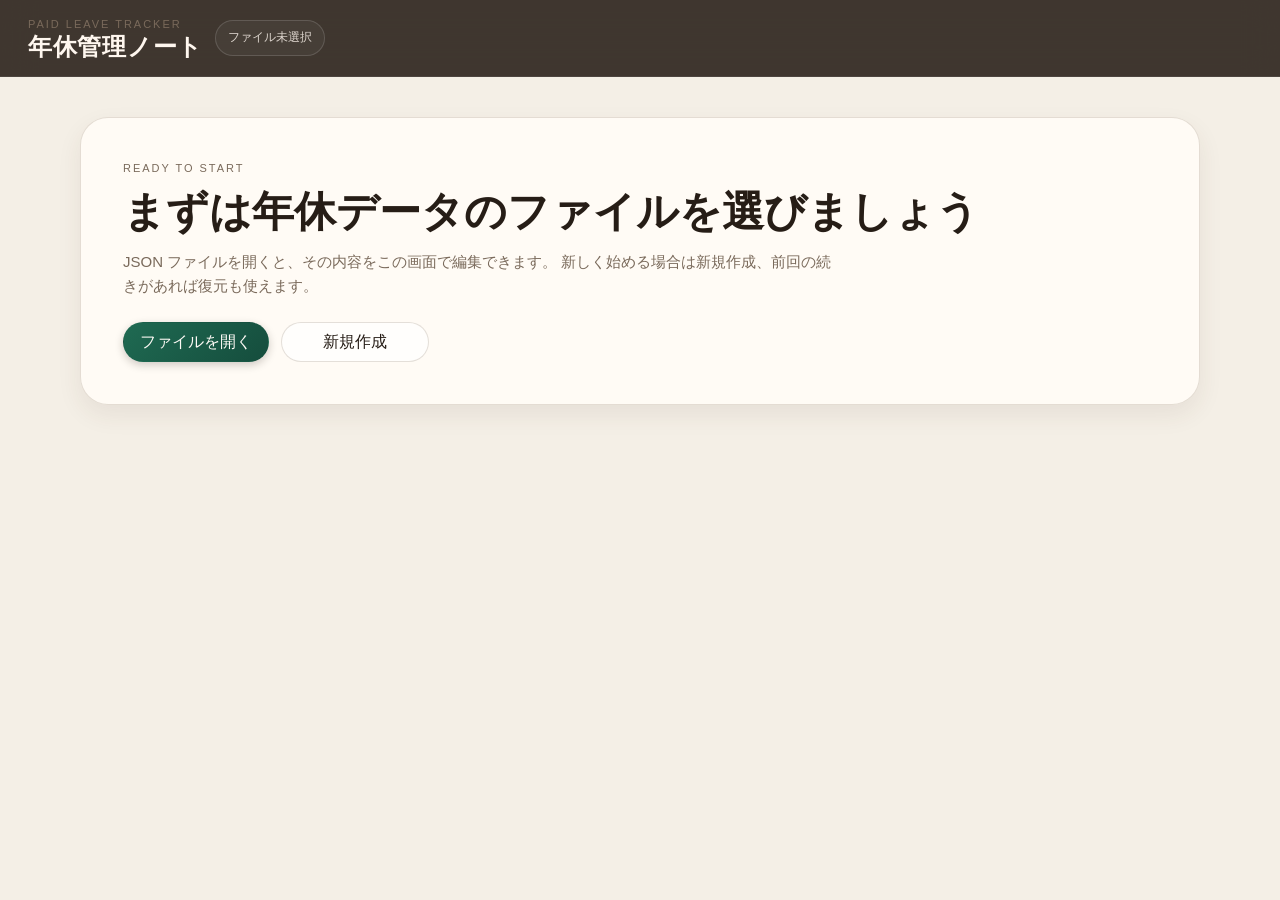
<file: index.html>
<!DOCTYPE html>
<html lang="ja">
<head>
  <meta charset="UTF-8">
  <meta name="viewport" content="width=device-width, initial-scale=1.0">
  <title>年休管理ノート</title>
  <link rel="stylesheet" href="Nenkyu.css">
</head>
<body>
  <header class="header">
    <div class="header-left">
      <div>
        <p class="eyebrow">Paid Leave Tracker</p>
        <h1 class="header-title">年休管理ノート</h1>
      </div>
      <span class="file-badge" id="fileBadge">ファイル未選択</span>
    </div>
    <div class="header-right" id="headerActions">
      <button class="btn btn-hdr" id="btnOpen">開く</button>
      <button class="btn btn-hdr" id="btnNew">新規作成</button>
      <button class="btn btn-hdr" id="btnRestore" style="display:none">前回のファイルを復元</button>
      <div class="sep"></div>
      <button class="btn btn-icon" id="btnSettings" title="設定" disabled>設定</button>
    </div>
  </header>

  <section class="no-file-screen" id="noFileScreen">
    <div class="empty-hero">
      <p class="eyebrow">Ready to start</p>
      <h2>まずは年休データのファイルを選びましょう</h2>
      <p>
        JSON ファイルを開くと、その内容をこの画面で編集できます。
        新しく始める場合は新規作成、前回の続きがあれば復元も使えます。
      </p>
      <div class="actions">
        <button class="btn btn-primary" id="btnOpenStart">ファイルを開く</button>
        <button class="btn btn-secondary btn-big" id="btnNewStart">新規作成</button>
        <button class="btn btn-secondary" id="btnRestoreStart" style="display:none">前回のデータを復元</button>
      </div>
      <div class="restore-inline" id="restoreHint" style="display:none">
        復元候補: <span id="restoreName"></span>
      </div>
    </div>
  </section>

  <main class="main" id="mainContent" style="display:none">
    <section class="hero-card">
      <div class="hero-copy">
        <p class="eyebrow">Overview</p>
        <h2>年休の利用状況サマリー</h2>
        <p>
          付与日数、残り時間、使える日数、期限までの残り日数をまとめて見られます。
        </p>
      </div>

      <div class="summary">
        <div class="sum-item">
          <div class="sum-label">取得済み</div>
          <div class="sum-val" id="sAcquired">0<span class="sum-unit">h</span></div>
        </div>
        <div class="sum-item">
          <div class="sum-label">残り時間</div>
          <div class="sum-val" id="sRemaining">-</div>
        </div>
        <div class="sum-item">
          <div class="sum-label">残り日数</div>
          <div class="sum-val" id="sDays">-</div>
        </div>
        <div class="sum-item">
          <div class="sum-label">期限まで</div>
          <div class="sum-val" id="sDeadline">-</div>
        </div>
      </div>

      <div class="gauge-panel">
        <div class="section-meta">
          <span class="section-title">消化状況</span>
          <span class="section-note" id="gaugeMeta">年間付与に対する利用率</span>
        </div>
        <div class="gauge-wrap">
          <div class="gauge-bar" aria-label="年休消化率">
            <div class="gauge-taken" id="gaugeTaken">
              <span class="gauge-lbl" id="gaugeTakenLbl"></span>
            </div>
            <div class="gauge-rest">
              <span class="gauge-lbl gauge-lbl-rest" id="gaugeRestLbl"></span>
            </div>
          </div>
        </div>
      </div>
    </section>

    <section class="card">
      <div class="card-head">
        <div>
          <p class="card-kicker">Monthly Activity</p>
          <span class="card-title">月別の取得時間</span>
        </div>
      </div>
      <div class="card-body">
        <div class="month-chart" id="monthChart"></div>
      </div>
    </section>

    <section class="card" id="formCard">
      <div class="card-head">
        <div>
          <p class="card-kicker">Record Entry</p>
          <span class="card-title" id="formTitle">新しい記録を追加</span>
        </div>
        <button class="btn btn-secondary" id="btnCancel" style="display:none">キャンセル</button>
      </div>
      <div class="card-body">
        <div class="edit-banner" id="editBanner" style="display:none">
          <div>
            <strong id="editBannerTitle">編集中</strong>
            <span id="editBannerText"></span>
          </div>
          <button class="btn btn-secondary" id="btnCancelBanner">編集をやめる</button>
        </div>
        <input type="hidden" id="editId">
        <div class="form-grid">
          <div class="fg">
            <label for="iDate">取得日</label>
            <input type="date" id="iDate">
          </div>
          <div class="fg">
            <label for="iType">区分</label>
            <select id="iType">
              <option value="full">全休</option>
              <option value="partial">時間休</option>
            </select>
          </div>
          <div class="fg">
            <label for="iStart">開始</label>
            <input type="time" id="iStart" disabled>
          </div>
          <div class="fg">
            <label for="iEnd">終了</label>
            <input type="time" id="iEnd" disabled>
          </div>
          <div class="fg fg-submit">
            <button class="btn btn-primary" id="btnSubmit">追加する</button>
          </div>
        </div>
        <div class="fg fg-note">
          <label for="iNote">メモ</label>
          <textarea id="iNote" rows="3" placeholder="例: 病院、役所手続き、家族イベント など"></textarea>
        </div>
        <div class="hint" id="formHint">時間休を選ぶと開始・終了時間を入力できます。</div>
        <div class="form-err" id="formErr" aria-live="polite"></div>
      </div>
    </section>

    <section class="card">
      <div class="card-head">
        <div>
          <p class="card-kicker">History</p>
          <span class="card-title">取得履歴</span>
        </div>
        <span class="table-meta" id="recCount">0件</span>
      </div>
      <div class="history-wrap">
        <div class="history-head" aria-hidden="true">
          <span>日付</span>
          <span>区分</span>
          <span>取得時間</span>
          <span>時間帯</span>
          <span class="history-head-actions">操作</span>
        </div>
        <div class="history-list" id="recTbody"></div>
        <div id="emptyMsg" class="empty">まだ記録はありません。</div>
      </div>
    </section>
  </main>

  <div class="modal-overlay" id="modalOverlay">
    <div class="modal" role="dialog" aria-modal="true" aria-labelledby="settingsTitle">
      <div class="modal-head">
        <span class="modal-title" id="settingsTitle">設定</span>
        <button class="modal-close" id="btnModalClose" aria-label="閉じる">×</button>
      </div>
      <div class="modal-body">
        <div class="fg">
          <label for="sTotalDays">年間付与日数</label>
          <input type="number" id="sTotalDays" min="0" step="0.5">
        </div>
        <div class="fg">
          <label for="sPerDay">1日あたりの時間</label>
          <input type="number" id="sPerDay" min="0.5" step="0.5">
        </div>
        <div class="fg">
          <label for="sDeadlineInput">有効期限</label>
          <input type="date" id="sDeadlineInput">
        </div>
        <label class="check-row">
          <input type="checkbox" id="sDeductLunch">
          <span>時間休の計算で昼休憩を差し引く</span>
        </label>
        <div class="form-grid form-grid-compact">
          <div class="fg">
            <label for="sLunchStart">昼休憩 開始</label>
            <input type="time" id="sLunchStart" value="12:00">
          </div>
          <div class="fg">
            <label for="sLunchEnd">昼休憩 終了</label>
            <input type="time" id="sLunchEnd" value="13:00">
          </div>
        </div>
      </div>
      <div class="modal-footer">
        <button class="btn btn-secondary" id="btnModalCancel">キャンセル</button>
        <button class="btn btn-primary" id="btnSaveSettings">保存</button>
      </div>
    </div>
  </div>

  <script src="Nenkyu.js"></script>
  <script>
    document.addEventListener("DOMContentLoaded", () => {
      if (typeof init === "function") init();
    });
  </script>
</body>
</html>
</file>
<file: Nenkyu.css>
.history-future-sep {
  display: flex;
  align-items: center;
  justify-content: center;
  margin: 18px 0 0 0;
  padding: 0;
  border-top: 2px dashed var(--accent);
  color: var(--accent);
  font-size: 13px;
  font-weight: 700;
  background: transparent;
}

.history-future-sep span {
  background: var(--surface);
  padding: 0 16px;
  position: relative;
  top: -0.7em;
}

:root {
  --bg: #f4efe6;
  --surface: rgba(255, 252, 247, 0.92);
  --surface-strong: #fffdfa;
  --border: rgba(105, 84, 57, 0.18);
  --border-strong: rgba(105, 84, 57, 0.3);
  --text: #261d16;
  --text-muted: #7a6a5b;
  --accent: #1f6a52;
  --accent-strong: #154d3d;
  --accent-soft: #ddede7;
  --accent-soft-2: #c6e1d7;
  --warn: #c1781f;
  --danger: #bb4337;
  --shadow: 0 10px 24px rgba(71, 53, 35, 0.08);
  --radius-lg: 28px;
  --radius-md: 18px;
  --radius-sm: 12px;
  --mono: "JetBrains Mono", "Consolas", monospace;
  --sans: "BIZ UDPGothic", "Hiragino Sans", "Noto Sans JP", sans-serif;
}

* {
  box-sizing: border-box;
  margin: 0;
  padding: 0;
}

body {
  min-height: 100vh;
  font-family: var(--sans);
  color: var(--text);
  background: var(--bg);
  line-height: 1.6;
}

button,
input,
select {
  font: inherit;
}

.eyebrow {
  font-size: 11px;
  letter-spacing: 0.18em;
  text-transform: uppercase;
  color: var(--text-muted);
}

.header {
  position: sticky;
  top: 0;
  z-index: 20;
  display: flex;
  align-items: center;
  justify-content: space-between;
  gap: 16px;
  padding: 16px 28px;
  backdrop-filter: blur(16px);
  background: rgba(38, 29, 22, 0.88);
  color: #fff7ef;
  border-bottom: 1px solid rgba(255, 255, 255, 0.08);
}

.header-left,
.header-right {
  display: flex;
  align-items: center;
  gap: 12px;
}

.header-right.is-hidden {
  display: none;
}

.header-title {
  font-size: 24px;
  line-height: 1.1;
  letter-spacing: 0.03em;
}

.file-badge {
  max-width: 320px;
  overflow: hidden;
  text-overflow: ellipsis;
  white-space: nowrap;
  border: 1px solid rgba(255, 255, 255, 0.14);
  border-radius: 999px;
  padding: 7px 12px;
  font-size: 12px;
  font-family: var(--mono);
  color: rgba(255, 247, 239, 0.82);
  background: rgba(255, 255, 255, 0.04);
}

.sep {
  width: 1px;
  height: 22px;
  background: rgba(255, 255, 255, 0.14);
}

.btn {
  display: inline-flex;
  align-items: center;
  justify-content: center;
  min-height: 40px;
  padding: 0 16px;
  border: 1px solid transparent;
  border-radius: 999px;
  cursor: pointer;
  transition: transform 0.15s ease, background 0.15s ease, border-color 0.15s ease, color 0.15s ease;
}

.btn:hover {
  transform: translateY(-1px);
}

.btn:disabled {
  opacity: 0.45;
  cursor: not-allowed;
  transform: none;
}

.btn-hdr {
  color: rgba(255, 247, 239, 0.92);
  border-color: rgba(255, 255, 255, 0.18);
  background: rgba(255, 255, 255, 0.05);
}

.btn-hdr:hover {
  background: rgba(255, 255, 255, 0.14);
}

.btn-icon {
  padding-inline: 14px;
  color: rgba(255, 247, 239, 0.92);
  background: rgba(255, 255, 255, 0.07);
}

.btn-primary {
  color: #fdfaf5;
  background: linear-gradient(135deg, var(--accent) 0%, var(--accent-strong) 100%);
  box-shadow: 0 3px 8px rgba(38, 29, 22, 0.22);
}

.btn-primary:hover {
  filter: brightness(1.05);
}

.btn-secondary {
  color: var(--text);
  border-color: var(--border);
  background: rgba(255, 255, 255, 0.7);
}

.btn-secondary:hover {
  border-color: var(--border-strong);
  background: #fff;
}

.btn-big {
  min-width: 148px;
}

.btn-row {
  min-height: 34px;
  padding: 0 12px;
  border-radius: 999px;
  background: transparent;
}

.btn-row-edit {
  color: var(--accent);
  border-color: rgba(31, 106, 82, 0.15);
}

.btn-row-del {
  color: var(--danger);
  border-color: rgba(187, 67, 55, 0.15);
}

.no-file-screen,
.main {
  width: min(1120px, calc(100% - 32px));
  margin: 0 auto;
}

.no-file-screen {
  padding: 40px 0 52px;
}

.empty-hero,
.hero-card,
.card,
.modal {
  background: var(--surface);
  border: 1px solid var(--border);
  border-radius: var(--radius-lg);
  box-shadow: var(--shadow);
}

.empty-hero {
  padding: 42px;
  text-align: left;
}

.empty-hero h2 {
  margin-top: 10px;
  font-size: clamp(28px, 4vw, 42px);
  line-height: 1.15;
}

.empty-hero p:last-of-type {
  max-width: 720px;
  margin-top: 14px;
  color: var(--text-muted);
  font-size: 15px;
}

.actions {
  display: flex;
  flex-wrap: wrap;
  gap: 12px;
  margin-top: 24px;
}

.restore-inline {
  margin-top: 18px;
  color: var(--text-muted);
  font-family: var(--mono);
  font-size: 12px;
}

.main {
  display: flex;
  flex-direction: column;
  gap: 20px;
  padding: 28px 0 48px;
}

.hero-card {
  padding: 28px;
  overflow: hidden;
  position: relative;
}

.hero-copy {
  max-width: 640px;
  margin-bottom: 24px;
}

.hero-copy h2 {
  margin-top: 10px;
  font-size: clamp(24px, 3vw, 36px);
  line-height: 1.2;
}

.hero-copy p:last-child {
  margin-top: 10px;
  color: var(--text-muted);
}

.summary {
  display: grid;
  grid-template-columns: repeat(4, minmax(0, 1fr));
  gap: 14px;
}

.sum-item {
  padding: 20px;
  border-radius: var(--radius-md);
  background: var(--surface-strong);
  border: 1px solid rgba(105, 84, 57, 0.08);
}

.sum-label {
  font-size: 12px;
  color: var(--text-muted);
}

.sum-val {
  margin-top: 10px;
  font-size: clamp(24px, 3vw, 34px);
  line-height: 1;
  font-weight: 700;
  color: var(--accent);
  font-family: var(--mono);
}

.sum-val.is-warn {
  color: var(--warn);
}

.sum-val.is-danger {
  color: var(--danger);
}

.sum-unit {
  margin-left: 4px;
  font-size: 13px;
  color: var(--text-muted);
  font-family: var(--sans);
}

.gauge-panel {
  margin-top: 20px;
  padding: 18px 20px 20px;
  border-radius: var(--radius-md);
  background: rgba(255, 255, 255, 0.72);
  border: 1px solid rgba(105, 84, 57, 0.08);
}

.section-meta {
  display: flex;
  align-items: baseline;
  justify-content: space-between;
  gap: 16px;
  margin-bottom: 12px;
}

.section-title {
  font-weight: 700;
}

.section-note {
  font-size: 12px;
  color: var(--text-muted);
}

.gauge-wrap {
  overflow: hidden;
  border-radius: 999px;
}

.gauge-bar {
  display: flex;
  min-height: 32px;
  background: #ece4d8;
}

.gauge-taken,
.gauge-rest {
  display: flex;
  align-items: center;
  min-width: 0;
}

.gauge-taken {
  justify-content: flex-end;
  background: linear-gradient(90deg, var(--accent) 0%, #2e8668 100%);
  transition: width 0.35s ease;
}

.gauge-taken.is-warn {
  background: linear-gradient(90deg, var(--warn) 0%, #d98e2b 100%);
}

.gauge-taken.is-danger {
  background: linear-gradient(90deg, var(--danger) 0%, #d55e52 100%);
}

.gauge-rest {
  flex: 1;
}

.gauge-lbl {
  padding: 0 12px;
  font-size: 12px;
  white-space: nowrap;
  overflow: hidden;
  text-overflow: ellipsis;
}

.gauge-taken .gauge-lbl {
  color: rgba(255, 255, 255, 0.96);
  font-family: var(--mono);
}

.gauge-lbl-rest {
  color: var(--text-muted);
}

.card {
  overflow: hidden;
}

.card-head {
  display: flex;
  align-items: center;
  justify-content: space-between;
  gap: 12px;
  padding: 20px 24px 16px;
  border-bottom: 1px solid rgba(105, 84, 57, 0.1);
}

.card-kicker {
  font-size: 11px;
  letter-spacing: 0.16em;
  text-transform: uppercase;
  color: var(--text-muted);
}

.card-title {
  display: inline-block;
  margin-top: 4px;
  font-size: 20px;
  font-weight: 700;
}

.card-body {
  padding: 22px 24px 24px;
}

.edit-banner {
  display: flex;
  align-items: center;
  justify-content: space-between;
  gap: 14px;
  margin-bottom: 18px;
  padding: 14px 16px;
  border: 1px solid rgba(31, 106, 82, 0.18);
  border-radius: 16px;
  background: rgba(31, 106, 82, 0.08);
}

.edit-banner strong {
  display: block;
  margin-bottom: 2px;
  font-size: 14px;
}

.edit-banner span {
  font-size: 12px;
  color: var(--text-muted);
}

.card.is-editing {
  border-color: rgba(31, 106, 82, 0.35);
  box-shadow: 0 24px 52px rgba(31, 106, 82, 0.14);
}

.hint,
.table-meta {
  font-size: 12px;
  color: var(--text-muted);
}

.month-chart {
  display: grid;
  grid-template-columns: repeat(auto-fit, minmax(42px, 1fr));
  gap: 10px;
  align-items: end;
  min-height: 170px;
  padding-top: 18px;
}

.mc-col {
  position: relative;
  display: flex;
  flex-direction: column;
  align-items: center;
  justify-content: end;
  min-height: 140px;
}

.mc-bar {
  width: 100%;
  min-height: 6px;
  border-radius: 14px 14px 6px 6px;
  background: #e8dfd2;
}

.mc-bar.mc-data {
  background: linear-gradient(180deg, var(--accent-soft-2) 0%, #8cbca7 100%);
}

.mc-bar.mc-current {
  background: linear-gradient(180deg, #f1c680 0%, var(--warn) 100%);
}

.mc-val {
  position: absolute;
  top: 0;
  transform: translateY(-10px);
  font-size: 10px;
  font-family: var(--mono);
  color: var(--accent);
}

.mc-val.mc-current,
.mc-month.mc-current {
  color: var(--warn);
}

.mc-month {
  margin-top: 8px;
  font-size: 11px;
  color: var(--text-muted);
}

.mc-empty {
  grid-column: 1 / -1;
  padding: 40px 0;
  text-align: center;
  color: var(--text-muted);
}

.form-grid {
  display: grid;
  grid-template-columns: repeat(5, minmax(0, 1fr));
  gap: 14px;
  align-items: end;
}

.form-grid-compact {
  grid-template-columns: repeat(2, minmax(0, 1fr));
}

.fg {
  display: flex;
  flex-direction: column;
  gap: 6px;
}

.fg label {
  font-size: 12px;
  color: var(--text-muted);
}

.fg input,
.fg select,
.fg textarea {
  width: 100%;
  min-height: 46px;
  padding: 0 14px;
  border-radius: 14px;
  border: 1px solid rgba(105, 84, 57, 0.16);
  background: rgba(255, 255, 255, 0.82);
  color: var(--text);
}

.fg input:focus,
.fg select:focus,
.fg textarea:focus {
  outline: none;
  border-color: rgba(31, 106, 82, 0.55);
  box-shadow: 0 0 0 4px rgba(31, 106, 82, 0.08);
}

.fg input:disabled {
  background: rgba(237, 230, 220, 0.75);
  color: rgba(38, 29, 22, 0.45);
}

.fg textarea {
  min-height: 92px;
  padding-block: 12px;
  resize: vertical;
}

.fg-submit {
  justify-content: end;
}

.fg-note {
  margin-top: 14px;
}

.form-err {
  min-height: 22px;
  margin-top: 10px;
  color: var(--danger);
  font-size: 13px;
}

.check-row {
  display: flex;
  align-items: center;
  gap: 10px;
  color: var(--text);
}

.check-row input {
  width: 18px;
  height: 18px;
}

.history-wrap {
  padding: 0 18px 16px;
  --history-cols: minmax(9.5rem, 2.2fr) minmax(4.5rem, 1fr) minmax(5.5rem, 1fr) minmax(6.5rem, 1.2fr) minmax(9rem, 1.5fr);
}

.history-head,
.history-main {
  display: grid;
  grid-template-columns: var(--history-cols);
  align-items: center;
  column-gap: 18px;
}

.history-head {
  padding: 14px 6px 12px;
  border-bottom: 1px solid rgba(105, 84, 57, 0.1);
  color: var(--text-muted);
  font-size: 12px;
  font-weight: 700;
}

.history-head>span:nth-child(1) {
  justify-self: start;
  text-align: left;
}

.history-head>span:nth-child(2) {
  justify-self: center;
  text-align: center;
}

.history-head>span:nth-child(3) {
  justify-self: center;
  text-align: center;
}

.history-head>span:nth-child(4) {
  justify-self: center;
  text-align: center;
}

.history-head>span:nth-child(5) {
  justify-self: end;
  text-align: right;
  padding-right: 10px;
}

.history-list {
  display: flex;
  flex-direction: column;
}

.history-row {
  padding: 14px 6px 12px;
  border-bottom: 1px solid rgba(105, 84, 57, 0.08);
}

.history-row:last-child {
  border-bottom: none;
}

.history-row:hover {
  background: rgba(31, 106, 82, 0.04);
}

.history-row.is-editing-row {
  background: rgba(31, 106, 82, 0.08);
}

.mono,
.num {
  font-family: var(--mono);
}

.table-cell-date {
  display: flex;
  align-items: center;
}

.table-cell-date>span,
.table-cell-date>small {
  white-space: nowrap;
}

.history-cell {
  min-width: 0;
}

.history-date {
  justify-self: start;
  text-align: left;
}

.history-type {
  justify-self: center;
  text-align: center;
}

.history-label {
  display: none;
}

.history-hours {
  justify-self: center;
  text-align: center;
}

.history-time-range {
  justify-self: center;
  text-align: center;
  color: var(--text-muted);
  font-size: 12px;
}

.history-actions {
  display: inline-flex;
  justify-self: end;
  align-items: center;
  gap: 8px;
  white-space: nowrap;
}

.history-note-row {
  margin-top: 4px;
  padding-left: 0;
}

.history-note-label {
  display: inline-block;
  margin-right: 8px;
  color: var(--text-muted);
  font-size: 11px;
}

.history-note-text {
  display: inline;
  color: var(--text-muted);
  font-size: 13px;
  line-height: 1.5;
}

.note-indicator {
  position: relative;
  display: inline-flex;
  align-items: center;
}

.note-indicator-inline {
  justify-self: start;
}

.note-trigger {
  border: 1px solid rgba(31, 106, 82, 0.12);
  border-radius: 999px;
  background: rgba(31, 106, 82, 0.06);
  color: var(--accent);
  font-size: 11px;
  font-weight: 700;
  padding: 2px 8px;
  cursor: help;
}

.note-tooltip {
  position: absolute;
  left: 0;
  top: calc(100% + 8px);
  z-index: 5;
  display: none;
  width: min(260px, 48vw);
  padding: 10px 12px;
  border-radius: 12px;
  background: rgba(38, 29, 22, 0.94);
  color: #fff7ef;
  font-size: 12px;
  line-height: 1.5;
  box-shadow: 0 12px 30px rgba(38, 29, 22, 0.22);
  white-space: normal;
}

.note-tooltip-right {
  left: auto;
  right: 0;
}

.note-indicator:hover .note-tooltip,
.note-indicator:focus-within .note-tooltip {
  display: block;
}

.history-row:last-child .note-tooltip,
.history-row:nth-last-child(2) .note-tooltip {
  top: auto;
  bottom: calc(100% + 8px);
}

.badge {
  display: inline-flex;
  align-items: center;
  min-height: 28px;
  padding: 0 10px;
  border-radius: 999px;
  font-size: 12px;
  font-weight: 700;
  white-space: nowrap;
}

.badge-full {
  color: var(--accent);
  background: var(--accent-soft);
}

.badge-partial {
  color: #6b4d14;
  background: #f6e3c0;
}

.empty {
  padding: 48px 24px;
  text-align: center;
  color: var(--text-muted);
}

.modal-overlay {
  display: none;
  position: fixed;
  inset: 0;
  z-index: 30;
  justify-content: center;
  align-items: center;
  padding: 20px;
  background: rgba(29, 20, 14, 0.42);
  backdrop-filter: blur(8px);
}

.modal-overlay.open {
  display: flex;
}

.modal {
  width: min(480px, 100%);
}

.modal-head,
.modal-footer {
  display: flex;
  align-items: center;
  justify-content: space-between;
  gap: 10px;
  padding: 20px 24px;
}

.modal-head {
  border-bottom: 1px solid rgba(105, 84, 57, 0.1);
}

.modal-body {
  display: flex;
  flex-direction: column;
  gap: 16px;
  padding: 24px;
}

.modal-footer {
  justify-content: flex-end;
  border-top: 1px solid rgba(105, 84, 57, 0.1);
}

.modal-title {
  font-size: 20px;
  font-weight: 700;
}

.modal-close {
  border: none;
  background: transparent;
  color: var(--text-muted);
  font-size: 24px;
  cursor: pointer;
}

@media (max-width: 980px) {
  .summary {
    grid-template-columns: repeat(2, minmax(0, 1fr));
  }

  .form-grid {
    grid-template-columns: repeat(2, minmax(0, 1fr));
  }

  .fg-submit {
    grid-column: 1 / -1;
  }
}

@media (max-width: 760px) {
  .header {
    flex-direction: column;
    align-items: stretch;
    padding: 14px 16px;
  }

  .header-left,
  .header-right {
    flex-wrap: wrap;
  }

  .file-badge {
    max-width: 100%;
  }

  .no-file-screen,
  .main {
    width: min(100%, calc(100% - 24px));
  }

  .empty-hero,
  .hero-card,
  .card {
    border-radius: 22px;
  }

  .empty-hero,
  .hero-card,
  .card-body,
  .modal-body {
    padding: 16px;
  }

  .card-head,
  .modal-head,
  .modal-footer {
    padding: 16px;
  }

  .form-grid,
  .form-grid-compact {
    grid-template-columns: 1fr;
  }

  .section-meta {
    flex-direction: column;
    align-items: flex-start;
  }

  .edit-banner {
    flex-direction: column;
    align-items: stretch;
  }

  .history-wrap {
    padding: 0 12px 12px;
    --history-cols: minmax(8rem, 2fr) minmax(4rem, 0.9fr) minmax(4.8rem, 1fr) minmax(5.6rem, 1.1fr) minmax(8rem, 1.35fr);
  }

  .history-head,
  .history-main {
    column-gap: 14px;
  }

  .history-row {
    padding-inline: 2px;
  }

  .history-head,
  .history-main {
    grid-template-columns: var(--history-cols);
  }

  .badge {
    min-height: 24px;
    padding: 0 8px;
    font-size: 11px;
  }

  .btn-row {
    min-height: 30px;
    padding: 0 8px;
    font-size: 12px;
  }

  .note-trigger {
    padding: 2px 7px;
    font-size: 10px;
  }

  .history-actions {
    gap: 6px;
  }
}

@media (max-width: 620px) {

  .summary,
  .form-grid,
  .form-grid-compact {
    grid-template-columns: 1fr;
  }

  .sum-item {
    min-height: 112px;
  }

  .history-head {
    display: none;
  }

  .history-row {
    padding: 14px 12px;
    margin-top: 4px;
    border: 1px solid rgba(105, 84, 57, 0.08);
    border-radius: 16px;
    background: rgba(255, 255, 255, 0.72);
  }

  .history-main {
    grid-template-columns: minmax(0, 1fr);
    grid-template-areas:
      "date"
      "type"
      "time"
      "hours"
      "actions";
    row-gap: 10px;
    align-items: start;
  }

  .history-date {
    grid-area: date;
  }

  .history-type {
    grid-area: type;
  }

  .history-time-range {
    grid-area: time;
  }

  .history-hours {
    grid-area: hours;
    text-align: left;
  }

  .history-actions {
    grid-area: actions;
    justify-self: start;
  }

  .history-label {
    display: block;
    width: 4.75rem;
    margin-bottom: 0;
    margin-right: 0;
    color: var(--text-muted);
    font-size: 11px;
    font-family: var(--sans);
    text-align: left;
  }

  .history-date,
  .history-type,
  .history-time-range,
  .history-hours {
    display: grid;
    grid-template-columns: 4.75rem minmax(0, 1fr);
    align-items: baseline;
    column-gap: 8px;
    justify-self: stretch;
  }

  .history-time-range {
    justify-self: stretch;
    text-align: left;
    font-size: 13px;
  }

  .history-date .table-cell-date,
  .history-type .badge,
  .history-time-range>span:last-child,
  .history-hours>span:last-child {
    justify-self: start;
  }

  .history-hours {
    text-align: left;
  }

  .history-note-row {
    margin-top: 4px;
    padding-top: 4px;
    border-top: 1px solid rgba(105, 84, 57, 0.08);
  }

  .history-actions {
    gap: 6px;
    align-self: start;
    justify-self: end;
  }
}
</file>
